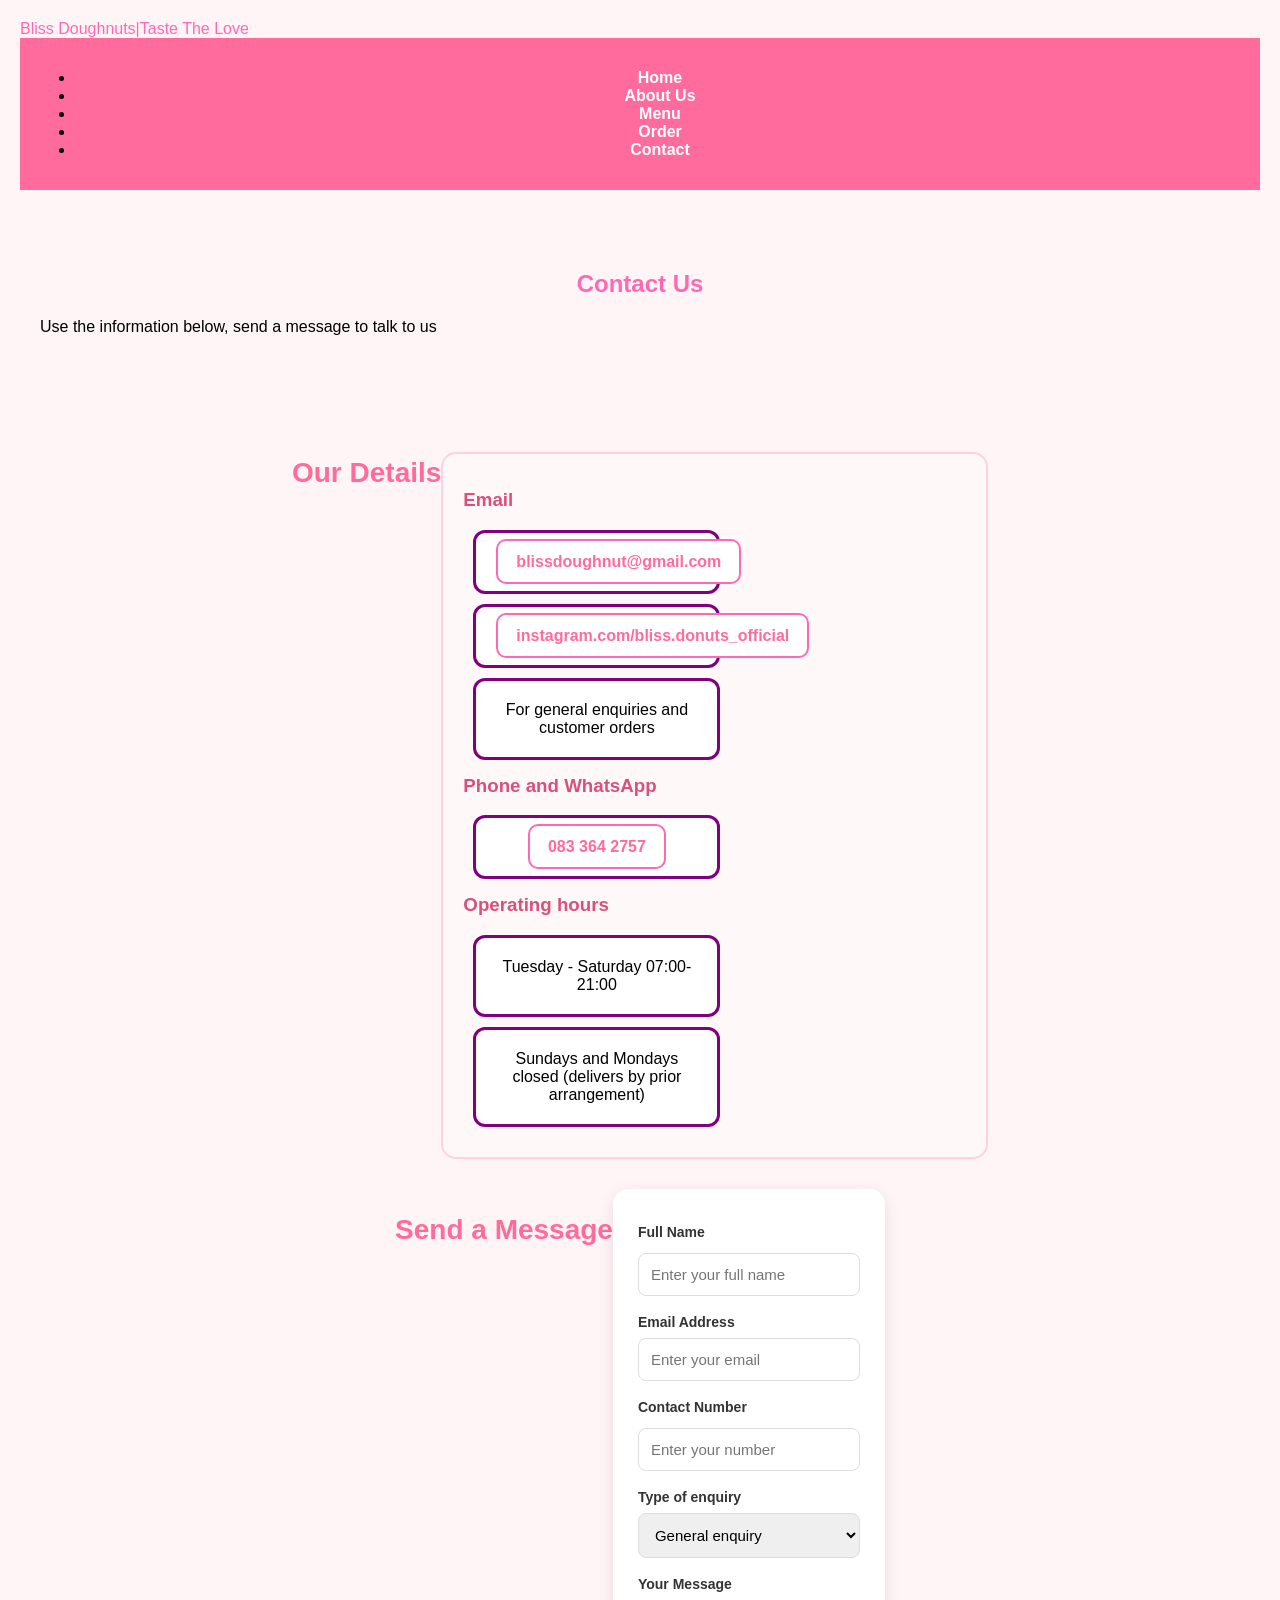
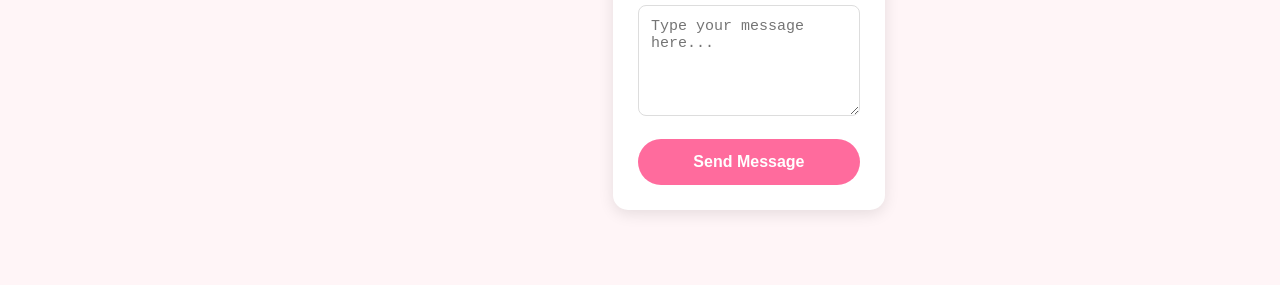
<file: contact.html>
<!DOCTYPE html>
<html lang="en"></html>
<head>
<meta charset="UTF-8">
<meta name="viewport" content="width=device-width, initial-scale=1.0">
<title>Bliss Doughnuts | Fresh Handmade Doughnuts Made With Love in Springs</title>
<meta name="description" content="Bliss Doughnuts started in 2021 in Springs, Johannesburg. Fresh gourmet doughnuts daily, handmade, proudly South African with same-day delivery.">
<meta name="keywords" content="Bliss Doughnuts, gourmet doughnuts Johannesburg, Springs doughnuts, order doughnuts online, birthday doughnuts, wedding doughnuts">
<link rel="stylesheet" href="style.css">
</head>
<body> 
    <div class="brand">
        <a href="index.html">Bliss Doughnuts|Taste The Love</a>
    </div>
    <nav>
        <ul>
            <li><a href="index.html">Home</a></li>
            <li><a href="about.html">About Us</a></a></li>
            <li><a href="menu.html">Menu</a></li>
            <li><a href="order.html">Order</a></li>
            <li><a href="contact.html">Contact</a></li>
        </ul>
    </nav>
    <section>
        <h1>Contact Us</h1>
        <p> Use the information below, send a message to talk to us</p>

    </section>
   <section class="contact-container">
  <h2>Our Details</h2>
  <div class="details-grid">
    <article class="detail-card">
      <h3>Email</h3>
      <p><a href="mailto:blissdoughnut@gmail.com">blissdoughnut@gmail.com</a></p>
      <p><a href="https://www.instagram.com/bliss.donuts_official" target="_blank">instagram.com/bliss.donuts_official</a></p>
      <p>For general enquiries and customer orders</p>
      
      <h3>Phone and WhatsApp</h3>
      <p><a href="tel:0833642757">083 364 2757</a></p>
  
      <h3>Operating hours</h3>
      <p>Tuesday - Saturday 07:00-21:00</p>
      <p>Sundays and Mondays closed (delivers by prior arrangement)</p>
    </article>
  </div>

  <h2>Send a Message</h2>
  <form class="contact-form">
    <label><b>Full Name</b></label>
    <input type="text" name="full_name" placeholder="Enter your full name" required>

    <label><b>Email Address</b></label>
    <input type="email" name="email" placeholder="Enter your email" required>

    <label><b>Contact Number</b></label>
    <input type="tel" name="contact_number" placeholder="Enter your number">

    <label><b>Type of enquiry</b></label>
    <select name="enquiry_type">
      <option>General enquiry</option>
      <option>Support</option>
      <option>Quote</option>
    </select>

    <label><b>Your Message</b></label>
    <textarea name="message" rows="5" placeholder="Type your message here..."></textarea>

    <button type="submit">Send Message</button>
  </form>
</section>
</file>
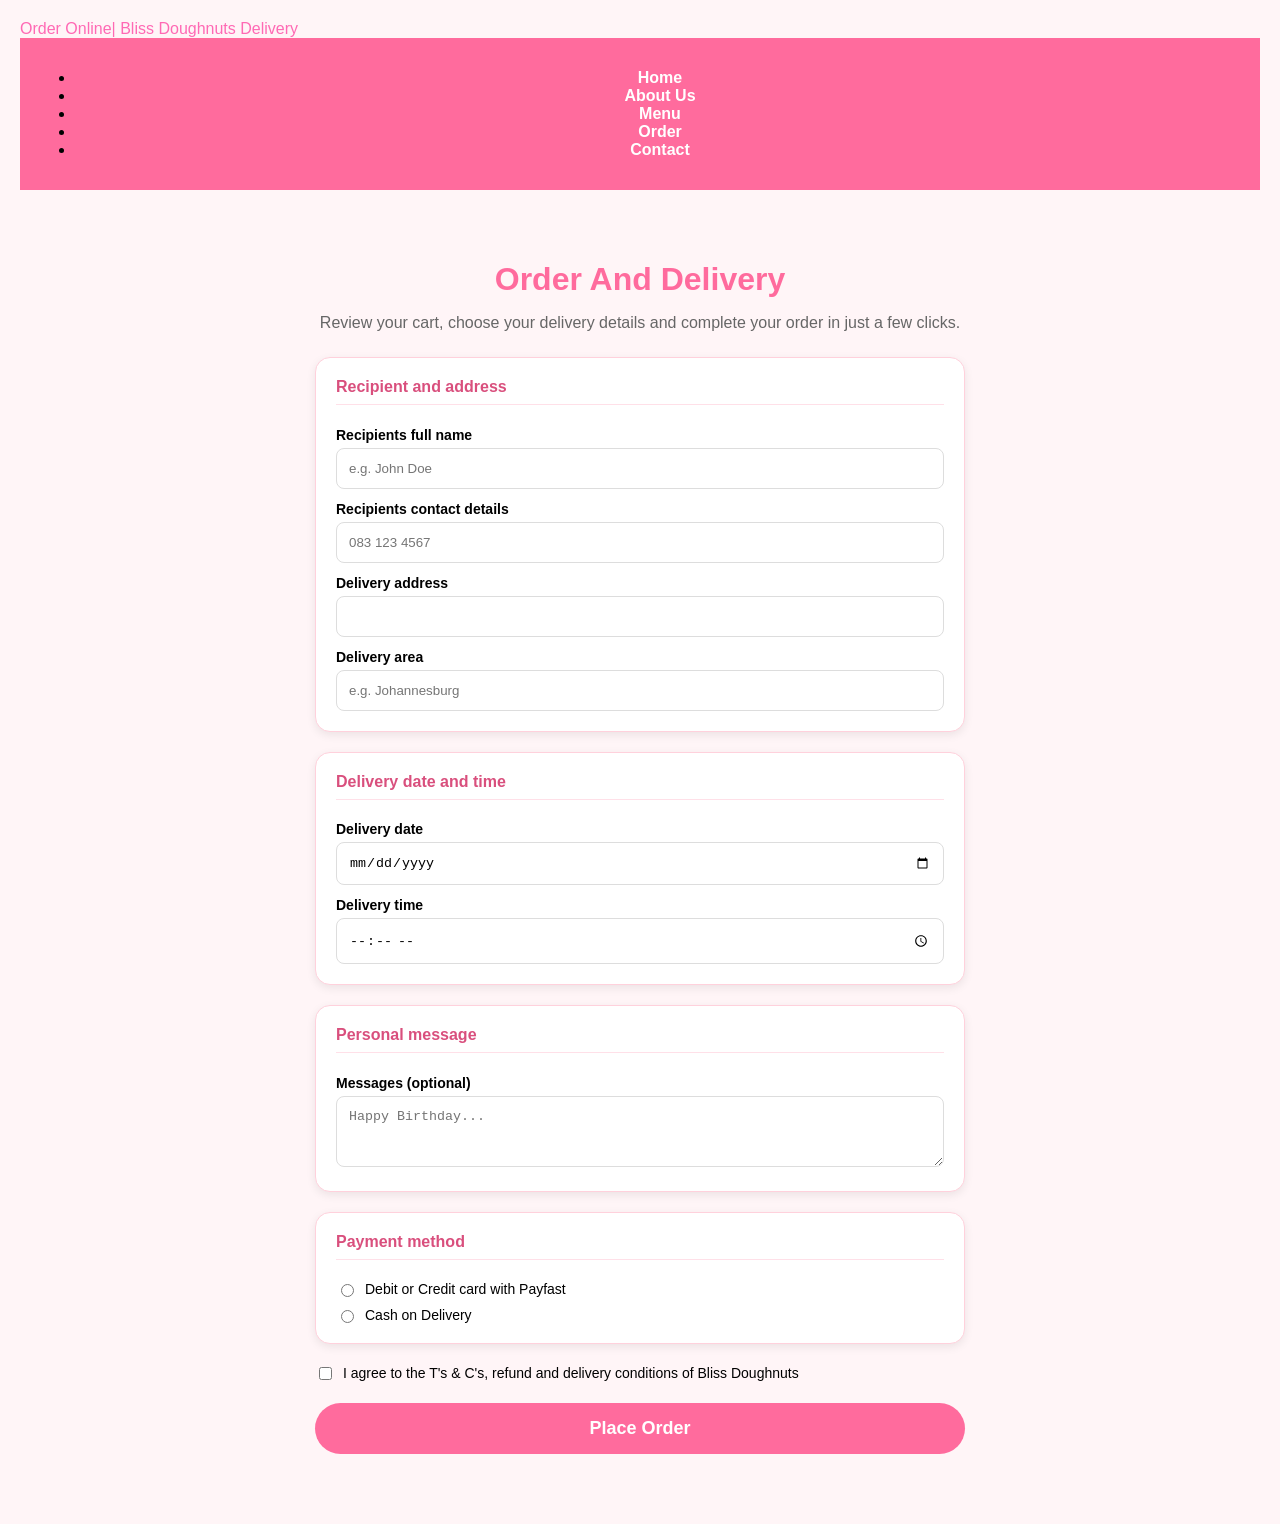
<file: order.html>
<!DOCTYPE html>
<html lang="en">
<head>
<meta charset="UTF-8">
<meta name="viewport" content="width=device-width, initial-scale=1.0">
<title>Bliss Doughnuts | Fresh Handmade Doughnuts Made With Love in Springs</title>
<meta name="description" content="Bliss Doughnuts started in 2021 in Springs, Johannesburg. Fresh gourmet doughnuts daily, handmade, proudly South African with same-day delivery.">
<meta name="keywords" content="Bliss Doughnuts, gourmet doughnuts Johannesburg, Springs doughnuts, order doughnuts online, birthday doughnuts, wedding doughnuts">
<link rel="stylesheet" href="style.css">
</head>
<body> 
    <div class="brand">
        <a href="order.html">Order Online| Bliss Doughnuts Delivery</a>
    </div>
    <nav>
        <ul>
            <li><a href="index.html">Home</a></li>
            <li><a href="about.html">About Us</a></a></li>
            <li><a href="menu.html">Menu</a></li>
            <li><a href="order.html">Order</a></li>
            <li><a href="contact.html">Contact</a></li>
        </ul>
    </nav>
<main class="order-container">
  <h1>Order and Delivery</h1>
  <p class="subtitle">Review your cart, choose your delivery details and complete your order in just a few clicks.</p>

  <form>
    <div class="card">
      <h4>Recipient and address</h4>
      <label>Recipients full name</label>
      <input type="text" name="full_name" placeholder="e.g. John Doe" required>

      <label>Recipients contact details</label>
      <input type="tel" name="contact" placeholder="083 123 4567" required>

      <label>Delivery address</label>
      <input type="text" name="delivery_address" required>

      <label>Delivery area</label>
      <input type="text" name="delivery_area" placeholder="e.g. Johannesburg">
    </div>

    <div class="card">
      <h4>Delivery date and time</h4>
      <label>Delivery date</label>
      <input type="date" name="delivery_date" required>

      <label>Delivery time</label>
      <input type="time" name="delivery_time">
    </div>

    <div class="card">
      <h4>Personal message</h4>
      <label>Messages (optional)</label>
      <textarea name="message" rows="3" placeholder="Happy Birthday..."></textarea>
    </div>

    <div class="card">
      <h4>Payment method</h4>
      <label class="radio"><input type="radio" name="payment" value="payfast"> Debit or Credit card with Payfast</label>
      <label class="radio"><input type="radio" name="payment" value="cod"> Cash on Delivery</label>
    </div>

    <label class="checkbox">
      <input type="checkbox" required> I agree to the T's & C's, refund and delivery conditions of Bliss Doughnuts
    </label>

    <button type="submit" class="order-btn">Place Order</button>
  </form>
</main>
</body>
</html>
<p id="orderError" style="color:red"></p>
<p id="orderSuccess" style="color:green"></p>
</form>
<script src="script.js"></script>
</file>
<file: style.css>
body{
            background-color: white;
        }
        h1{
            color: rgb(187, 71, 90);
        }
        
body {
  font-family: 'Times New Roman', Times, serif;
  margin: 0;
  padding: 20px;
  background-color: #fff8f9;
}

h1 {
  color: #ff69b4;
  font-family: 'Comic Sans MS', sans-serif;
  text-transform: capitalize;
  text-align: center;
}
.hero {
  display: flex;
  align-items: center;
  gap: 20px;
  margin-bottom: 20px;
}
.hero img {
  width: 450px; 
  height: auto;

  margin: 0 auto 20px auto; 
  border-radius: 15px;
  display: block;

}
.hero p {
  border: 3px solid purple;
  padding: 20px;
  border-radius: 12px;
  background-color: white;
  line-height: 1.6;
}
.hero-button {
  margin: 20px 0 40px 0;
  text-align: center;
}
.btn {
  text-decoration: none;
  padding: 10px 20px;
  border-radius: 20px;
  margin: 5px;
  color: white;
}
.btn.primary { background-color: #ff69b4; }
.btn.secondary { background-color: purple; }

section {
  margin: 40px 0;
  padding: 20px;
}
section h1 {
  text-align: center; 
  color: #ff69b4;
}

section div {
  display: flex;
  flex-wrap: wrap;
  justify-content: center;
  gap: 15px;
  margin-top: 20px;
}

section div a {
  border: 2px solid #ff69b4;
  padding: 12px 18px;
  border-radius: 10px;
  text-decoration: none;
  color: purple;
  background: white;
  font-weight: bold;
}
section div a:hover {
  background: #ff69b4;
  color: white;
}

section:last-of-type {
  display: flex;
  flex-wrap: wrap;
  justify-content: center;
}
section:last-of-type h1 {
  width: 100%; 
  text-align: center;
}
section:last-of-type p {
  width: 40%; 
  border: 3px solid purple;
  padding: 20px;
  margin: 10px;
  border-radius: 12px;
  background-color: white;
  text-align: center;
}
body{
  font-family: Arial, sans-serif;
  padding:20px;
  background:#fff8f9;
}


h1,h2,h3{
  color:#ff69b4;
  font-family: Verdana, Geneva, sans-serif;
}

h1{
  text-align:center;
}
.center-p{
  text-align:center;
}
.two-columns{
  display:flex;
  gap:30px;
  justify-content:space-between;
  margin-top:30px;
}
.left, .right{
  width:48%;
  display:flex;
  flex-direction:column;
}
.left h2{ text-align:left; }
.right h3{ text-align:right; }

  left image{
  width: 200px; 
  height: 200px;
  object-fit:cover;
  border-radius:12px;
  margin-bottom:10px;

} 
.left p, .right p, .vision-mission p{
  background-color:#ffd6ea; 
  border:3px solid purple; 
  padding:15px;
  border-radius:12px;
  line-height:1.5;
}
.vision-mission{
  display: flex;
  flex-direction: row;
  gap: 20px;
  justify-content: center;
  align-items: flex-start;
  margin-top: 40px;
}
.vm-box{
  width: 48%;
  display: flex;
  flex-direction: column;
  align-items: center;
}
.vm-box h3{
  color: #ff69b4;
  font-family: 'Comic Sans MS', cursive, sans-serif;
  text-align: center;
  margin-bottom: 10px;
}
.vm-box p{
  background-color: #ffe6f2;
  border: 3px solid purple;
  padding: 15px;
  border-radius: 12px;
  text-align: center;
}
h1, h2, h3 {
  color: #ff69b4;
  font-family: 'Comic Sans MS', cursive, sans-serif;
}
h2 {
  margin-top: 40px;
}
.category {
  display: flex;
  flex-direction: row;
  gap: 20px;
  justify-content: flex-start;
  flex-wrap: wrap;
  margin-bottom: 30px;
}
.product {
  width: 220px;
  background: #ffe6f2;
  border: 3px solid purple;
  border-radius: 12px;
  padding: 10px;
  text-align: center;
  display: flex;
  flex-direction: column;
  align-items: center;
}

.product img {
  width: 150px;
  height: 150px;
  object-fit: cover;
  border-radius: 10px;
}

.product h3 {
  font-size: 16px;
  margin: 8px 0;
}

.product p {
  margin: 2px 0;
  font-size: 14px;
}

.product a {
  background: #ff69b4;
  color: white;
  padding: 6px 14px;
  border-radius: 20px;
  text-decoration: none;
  margin-top: 8px;
  display: inline-block;
}
.product a:hover {
  background: purple;
}
.contact-container {
  max-width: 800px;
  margin: 30px auto;
  padding: 20px;
  font-family: Arial, sans-serif;
}

.contact-container h2 {
  color: #ff6b9d;
  text-align: center;
  margin: 25px 0 15px;
  font-size: 28px;
}

.detail-card {
  background: #fff8f9;
  border: 2px solid #ffd1dc;
  border-radius: 15px;
  padding: 20px;
  margin-bottom: 30px;
}

.detail-card h3 {
  color: #d94f7d;
  margin-top: 15px;
}

.detail-card a {
  color: #ff6b9d;
  text-decoration: none;
  font-weight: bold;
}
.detail-card a:hover {
  text-decoration: underline;
}

.contact-form {
  background: white;
  padding: 25px;
  border-radius: 15px;
  box-shadow: 0 4px 15px rgba(0,0,0,0.1);
  display: flex;
  flex-direction: column;
  gap: 8px;
}

.contact-form label {
  margin-top: 10px;
  color: #333;
}

.contact-form input,
.contact-form select,
.contact-form textarea {
  width: 100%;
  padding: 12px;
  border: 1px solid #ddd;
  border-radius: 8px;
  font-size: 15px;
  box-sizing: border-box;
}
.contact-form input:focus,
.contact-form textarea:focus,
.contact-form select:focus {
  border-color: #ff6b9d;
  outline: none;
}
.contact-form button {
  margin-top: 15px;
  background: #ff6b9d;
  color: white;
  border: none;
  padding: 14px;
  border-radius: 25px;
  font-size: 16px;
  font-weight: bold;
  cursor: pointer;
  transition: 0.3s;
}
.contact-form button:hover {
  background: #d94f7d;
  transform: scale(1.02);
}
body { font-family: Arial, sans-serif; margin:0; background:#fff5f7; }
nav { background:#ff6b9d; padding:15px; text-align:center; }
nav a { color:white; text-decoration:none; margin:0 15px; font-weight:bold; }
nav a.active { text-decoration:underline; }

.order-container { max-width:650px; margin:30px auto; padding:20px; }
.order-container h1 { color:#ff6b9d; text-align:center; margin-bottom:5px; }
.subtitle { text-align:center; color:#666; margin-bottom:25px; }
.card {
  background:white;
  border-radius:15px;
  padding:20px;
  margin-bottom:20px;
  box-shadow:0 3px 10px rgba(0,0,0,0.08);
  border:1px solid #ffd1dc;
}
.card h4 { color:#d94f7d; margin-top:0; border-bottom:1px solid #ffe0e8; padding-bottom:8px; }

label { display:block; margin-top:12px; font-weight:bold; font-size:14px; }
input[type="text"], input[type="tel"], input[type="date"], input[type="time"], textarea {
  width:100%; padding:12px; border:1px solid #ddd; border-radius:8px; margin-top:5px; box-sizing:border-box;
}
input:focus, textarea:focus { border-color:#ff6b9d; outline:none; }

.radio, .checkbox { font-weight:normal; display:flex; gap:8px; align-items:center; margin-top:10px; }
.order-btn {
  width:100%; background:#ff6b9d; color:white; border:none; padding:15px;
  border-radius:30px; font-size:18px; font-weight:bold; cursor:pointer; margin-top:20px;
}
.order-btn:hover { background:#e8437f; }
h1{ color:#ff69b4; text-align:center; }
.hero{ display:flex; flex-wrap:wrap; gap:20px; } 
.product-card{ transition: transform 0.3s; }
.product-card:hover{ transform: scale(1.05); }
@keyframes fadeIn{ from{opacity:0} to{opacity:1} }
@media(max-width:768px){ .two-colums, .vision-mission{ flex-direction:column; } }
/* Internal Linking style */
a{ color:#ff69b4; text-decoration:none; } a:hover{ text-decoration:underline; }
</file>
